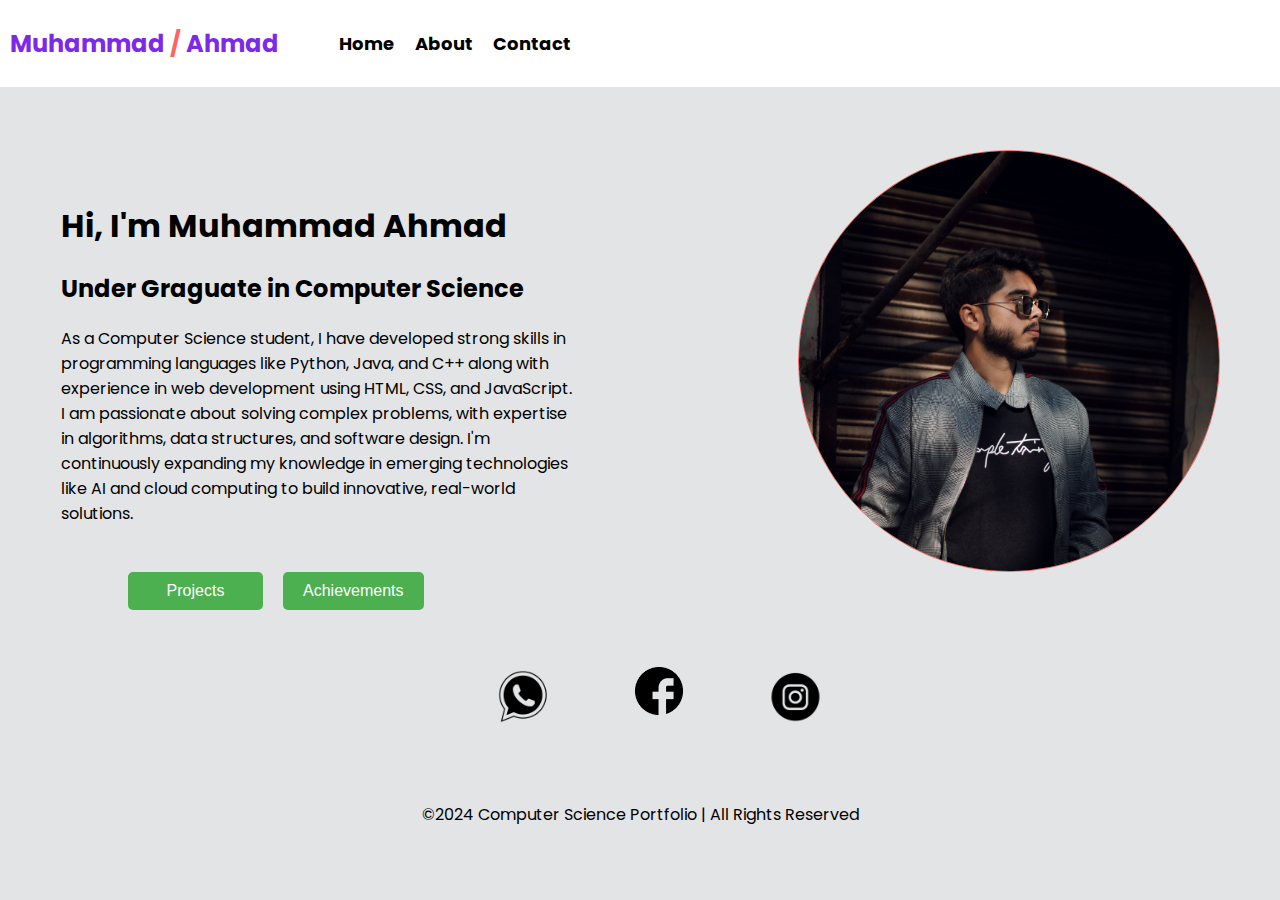
<file: html/index.html>
<!DOCTYPE html>
<html lang="en">

<head>
    <meta charset="UTF-8">
    <meta name="viewport" content="width=device-width, initial-scale=1.0">
    <title>WEB Assignment 1</title>
    <!-- Link to the external CSS file -->
    <link rel="stylesheet" href="../css/styles1.css">

    <script src="../javascript/script.js" defer></script>

    <link rel="preconnect" href="https://fonts.googleapis.com">
    <link rel="preconnect" href="https://fonts.gstatic.com" crossorigin>
    <link href="https://fonts.googleapis.com/css2?family=Public+Sans:ital,wght@0,100..900;1,100..900&display=swap"
        rel="stylesheet">

    <link rel="preconnect" href="https://fonts.googleapis.com">
    <link rel="preconnect" href="https://fonts.gstatic.com" crossorigin>
    <link
        href="https://fonts.googleapis.com/css2?family=Poppins:ital,wght@0,100;0,200;0,300;0,400;0,500;0,600;0,700;0,800;0,900;1,100;1,200;1,300;1,400;1,500;1,600;1,700;1,800;1,900&family=Public+Sans:ital,wght@0,100..900;1,100..900&display=swap"
        rel="stylesheet">
</head>
<header>
    <nav class="nav1">
        <h1>Muhammad<span style="color:#FF6363"> / </span>Ahmad</h1>
        <ul class="ls1">
            <li class="item1"><a href="../html/index.html">Home</a></li>
            <li class="item1"><a href="../html/aboutUs.html">About</a></li>
            <li class="item1"><a href="../html/contact.html">Contact</a></li>
        </ul>
    </nav>
</header>

<body>
    <div class="main1">
        <div class="intro">
            <!-- inner elements handled by js -->
        </div>
        <div class="circular-frame">
            <img src="../images/profile pic.jpg" alt="Circular Image">
        </div>
    </div>
    <div class="buttons">
        <button id="projectPage-nav" style="width: 135px;">Projects</button>
        <button id="achievePage-nav">Achievements</button>
    </div>
</body>
<footer class="footer">
    <ul class="social-icon">
        <li class="social-icon__item"><a href="https://wa.me/923426000035" class="social-icon_link">
                <img src="../images/whatsapp (2).png" alt="whatsapp.Logo" class="whatsapp"><a>
        </li>
        <li class="social-icon__item"><a href="https://www.facebook.com/AlphaAhmad.01" class="social-icon_link">
                <img src="../images/facebook2.png" alt="" class="facebook"></a></li>
        <li class="social-icon__item"><a href="https://www.instagram.com/_muhammad.__.ahmad/" class="social-icon_link"><img src="../images/instagram2.png" alt=""
                    class="insta"></a></li>
    </ul>
    <p class="copyright">&copy;2024 Computer Science Portfolio | All Rights Reserved</p>
</footer>

</html>
</file>
<file: css/styles1.css>
/* +++++++++++++++++++++++++++++++++++++++++++++++++++++++
+++++ THIS CSS FILE IS FOR INDEX.HTML +++++++++++++++++
+++++++++++++++++++++++++++++++++++++++++++++++++++++++ */

html {
    background-color: rgba(227, 228, 230, 255);
}

body {
    margin: 0;
    /* font-family: "Public Sans", sans-serif;
    font-optical-sizing: auto;
    font-weight:bolder;
    font-style: normal; */
    font-family: "Poppins", sans-serif;
    font-style: normal;
}

#projectPage-nav {
    padding: 10px 20px;
    font-size: 16px;
    background-color: #4CAF50;
    color: white;
    border: none;
    border-radius: 5px;
    cursor: pointer;
}

#achievePage-nav {
    padding: 10px 20px;
    font-size: 16px;
    background-color: #4CAF50;
    color: white;
    border: none;
    border-radius: 5px;
    cursor: pointer;
    margin-left: 20px;
}

.buttons{
    padding-left: 10vw;
    display: flex;
    justify-content:flex-start;
}
.nav1 {
    display: flex;
    justify-content: flex-start;
    align-items: center;
    padding: 10px;
    font-weight: 700;
    background-color: white;
    flex-wrap: wrap; /* Allow wrapping in smaller screens */
    /* text-shadow: 0px 4px 10px rgba(179, 147, 211, 0.8) */    
}


.nav1 h1 {
    font-size: 24px;
    color: rgba(125, 42, 232, 255);
    margin-right: 40px;
}

.ls1 {
    display: flex;
    list-style: none;
    padding: 0;
    margin: 0;
}

.item1 {
    margin-left: 20px;
    font-size: 18px;
}

a {
    text-decoration: none; /* Removes underline */
    color: inherit;        /* Matches the color of the surrounding text */
}

.circular-frame {
    width: 420px;           /* You can adjust the size of the frame */
    height: 420px;
    border-radius: 50%;      /* Makes the frame circular */
    overflow: hidden;        /* Ensures the image stays inside the circular area */
    border: 1px solid #FF6363; /* Optional: Adds a border around the circle */
    display: flex;
    align-items: center;
    justify-content: center;
    margin-left: 25vh;
}

.circular-frame img {
    width: 100%;
    height: 100%;
    object-fit: cover;       /* Ensures the image fits well inside the circular frame */
}

.main1 {
    display: flex;
    align-items: center;
    justify-content: center;
    flex-wrap: wrap;
    padding-top:7vh;
}

.intro {
    width: 40vw;
    text-wrap: wrap;
}

.Info {
    word-wrap: break-word;
    overflow-wrap: break-word; 
    text-align: justify;
}

/* CSS FOR FOOTER */

footer {
    display: inline-flex;
    align-items:center;
    width: 100vw;
    height: 30px auto;
    font-family: "Poppins", sans-serif;
    font-optical-sizing: auto;
    font-weight: weight;
    font-style: normal;
    min-height: 100px;
    flex-direction: column;
}

.social-icon__item{
    display: inline-flex;
    justify-content: center;
    margin: 40px;
    list-style: none;
}


.whatsapp{
    height:53px;
    transition: 0.3s;
    transition-timing-function:  ease-in-out;
}

.facebook{
    height:50px;
    transition: 0.3s;
    transition-timing-function:  ease-in-out;
}

.insta{
    height:55px;
    transition: 0.3s;
    transition-timing-function:  ease-in-out;
}

.whatsapp:hover{
    transform: translateY(-13px);
}

.facebook:hover{
    transform: translateY(-13px);
}

.insta:hover{
    transform: translateY(-13px);
}

/* Media queries for responsiveness */
@media (max-width: 768px) {
    .nav1 {
        flex-direction: column;
        align-items: flex-start;
    }

    .ls1 {
        flex-direction: column;
        width: 100%;
    }

    .item1 {
        margin-left: 0;
        padding: 10px 0;
        font-size: 20px;
        width: 100%;
        text-align: left;
        border-bottom: 1px solid #ccc;
    }
    .main1{
        padding-top: 4vh;
        flex-direction: column-reverse; 
        align-items: center;
    }
    .intro{
        width:80vw;
    }
    .circular-frame{
        width: 200px;           
        height: 200px;
        margin-left: 0;
    }

    .social-icon__item{
        margin: 7vw;
    }
}

@media (max-width: 480px) {
    .nav1 h1 {
        font-size: 20px;
        margin-right: 20px;
    }

    .item1 {
        font-size: 16px;
    }
}

/* Animations */

#projectPage-nav:hover {
    background-color: #45a049;
}

#achievePage-nav:hover {
    background-color: #45a049;
}
</file>
